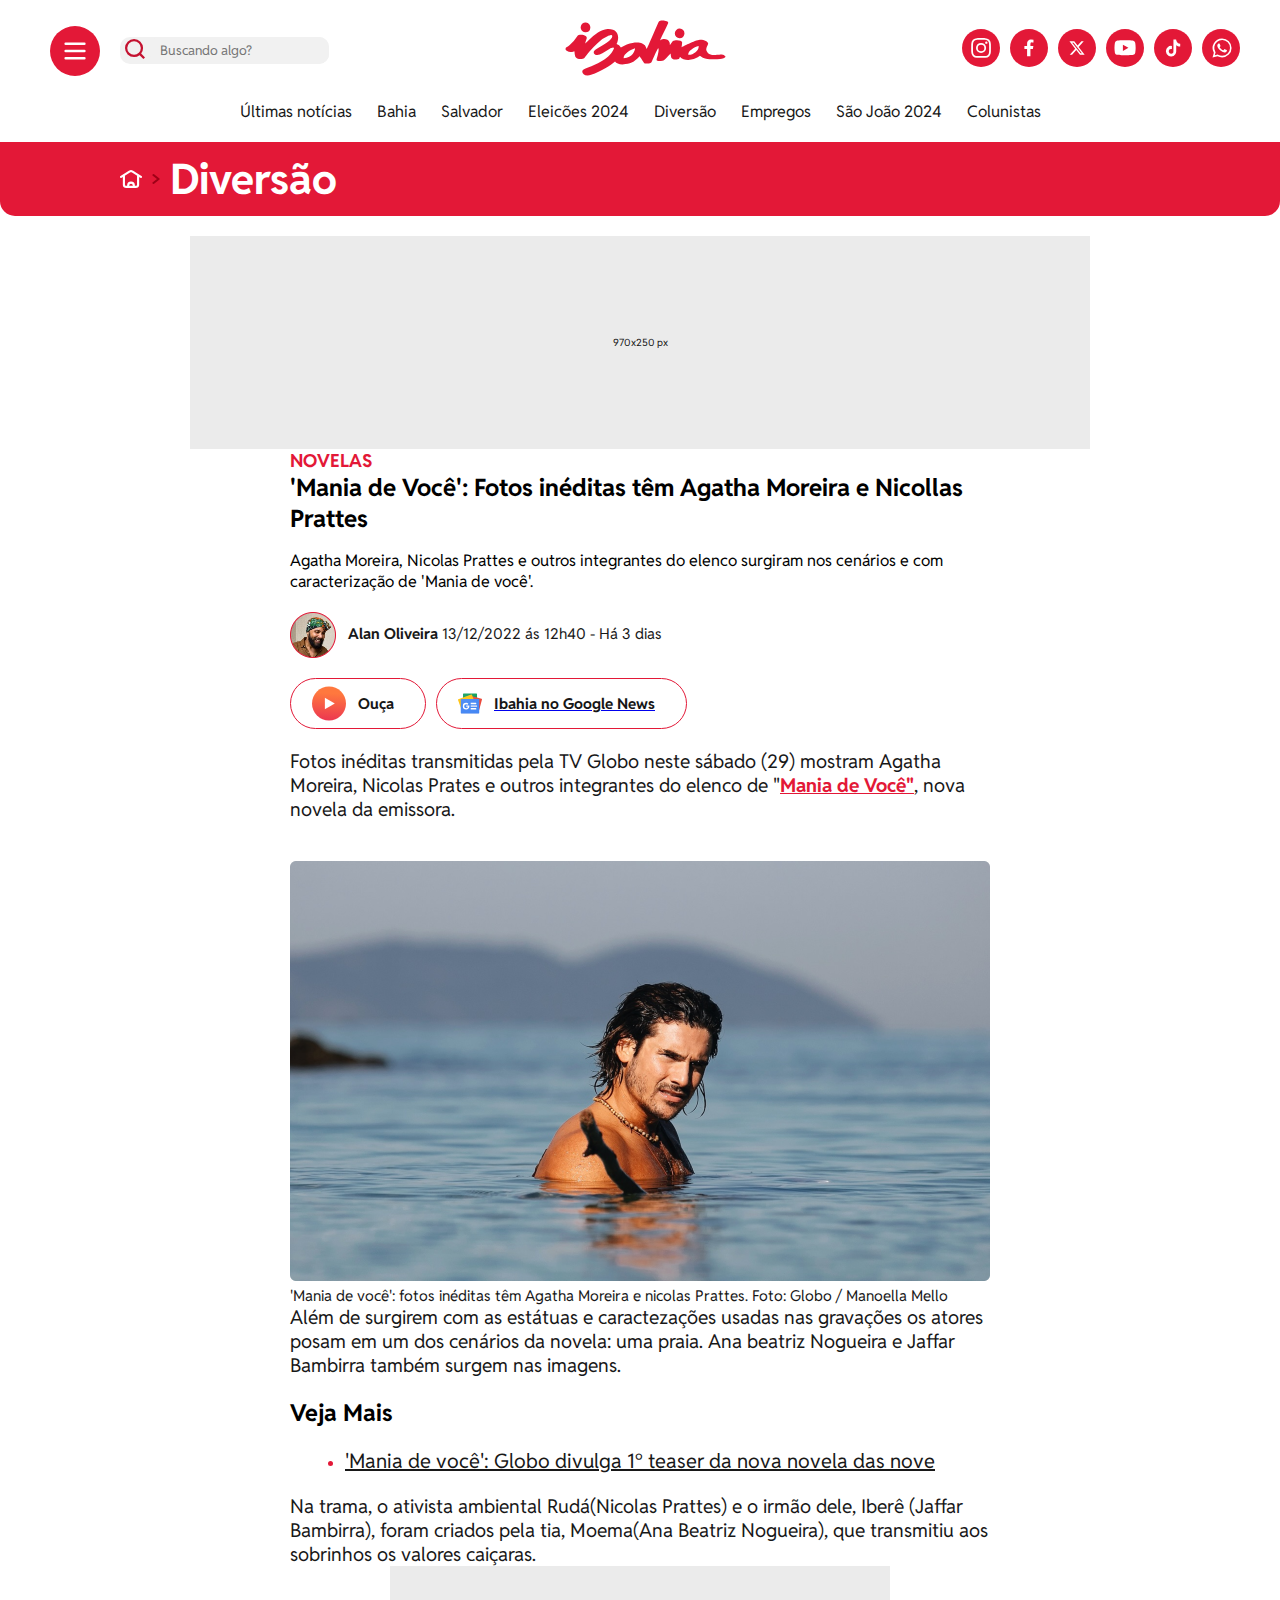
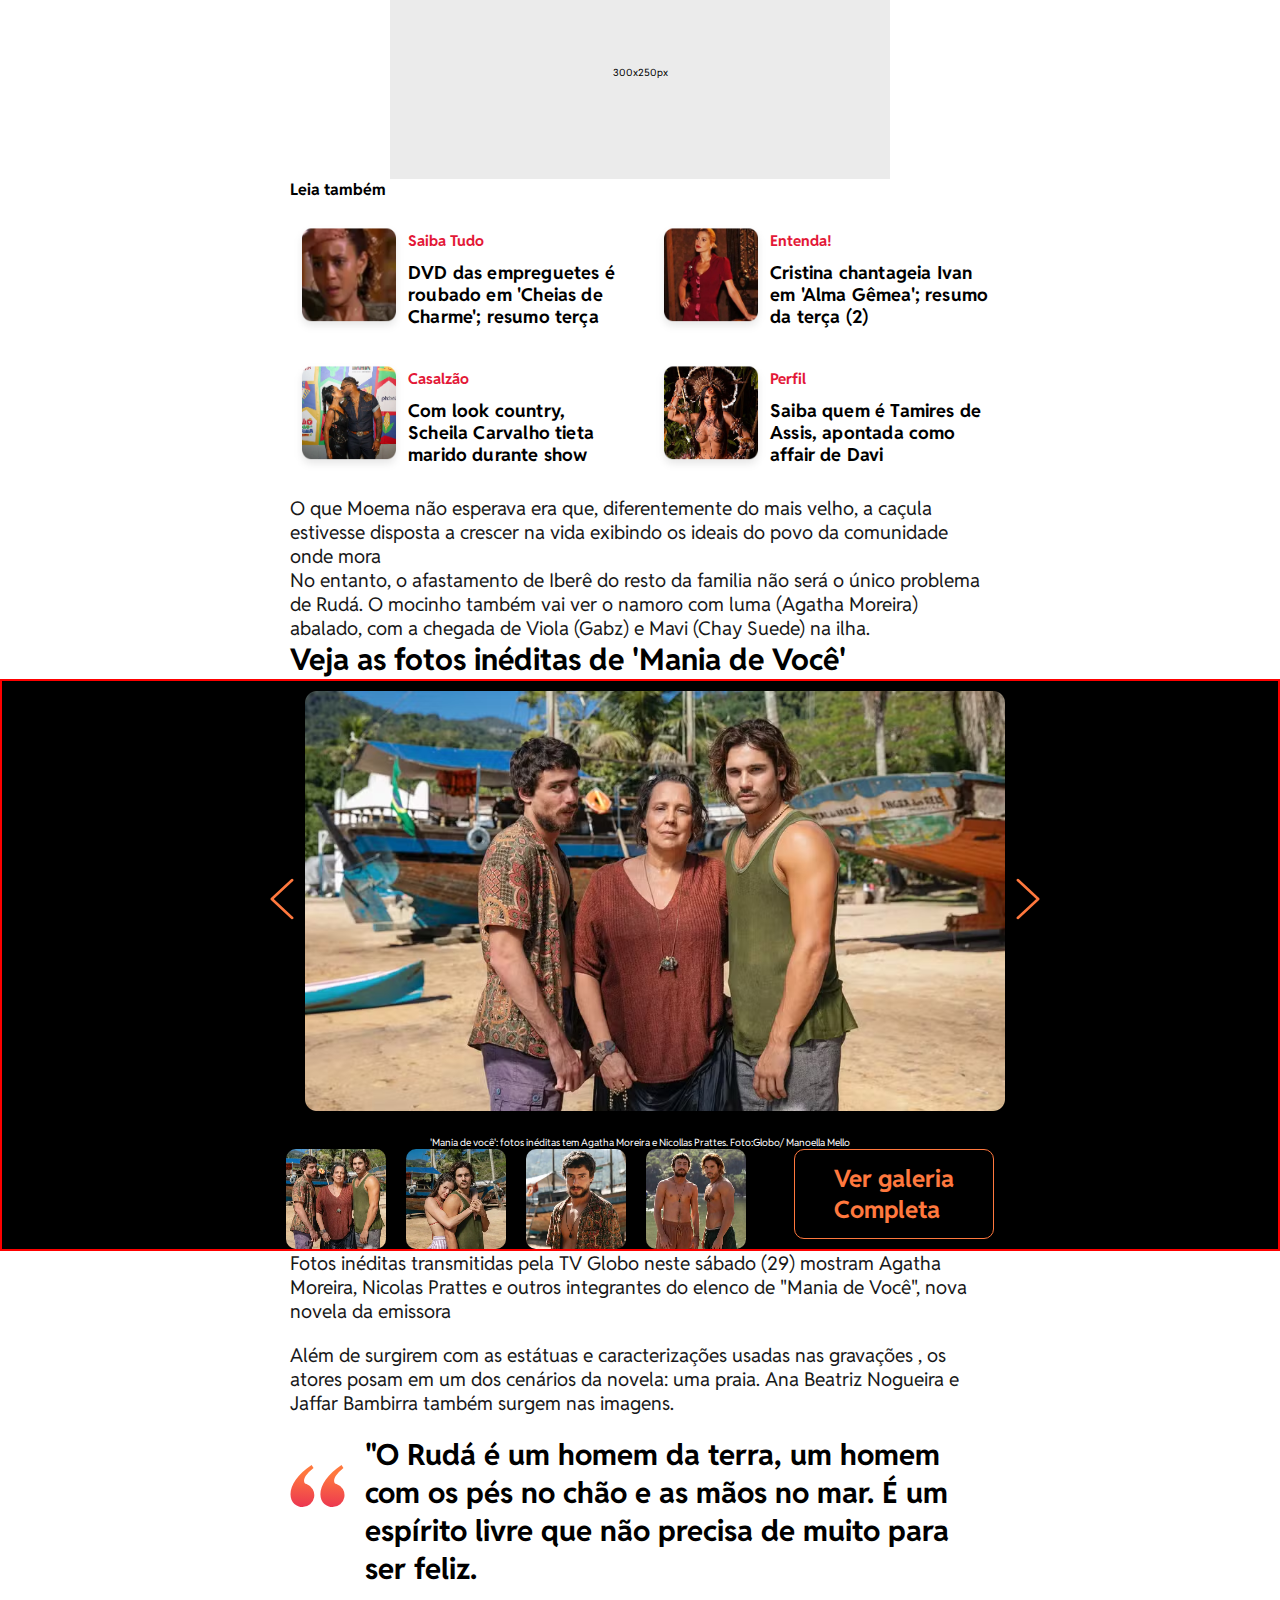
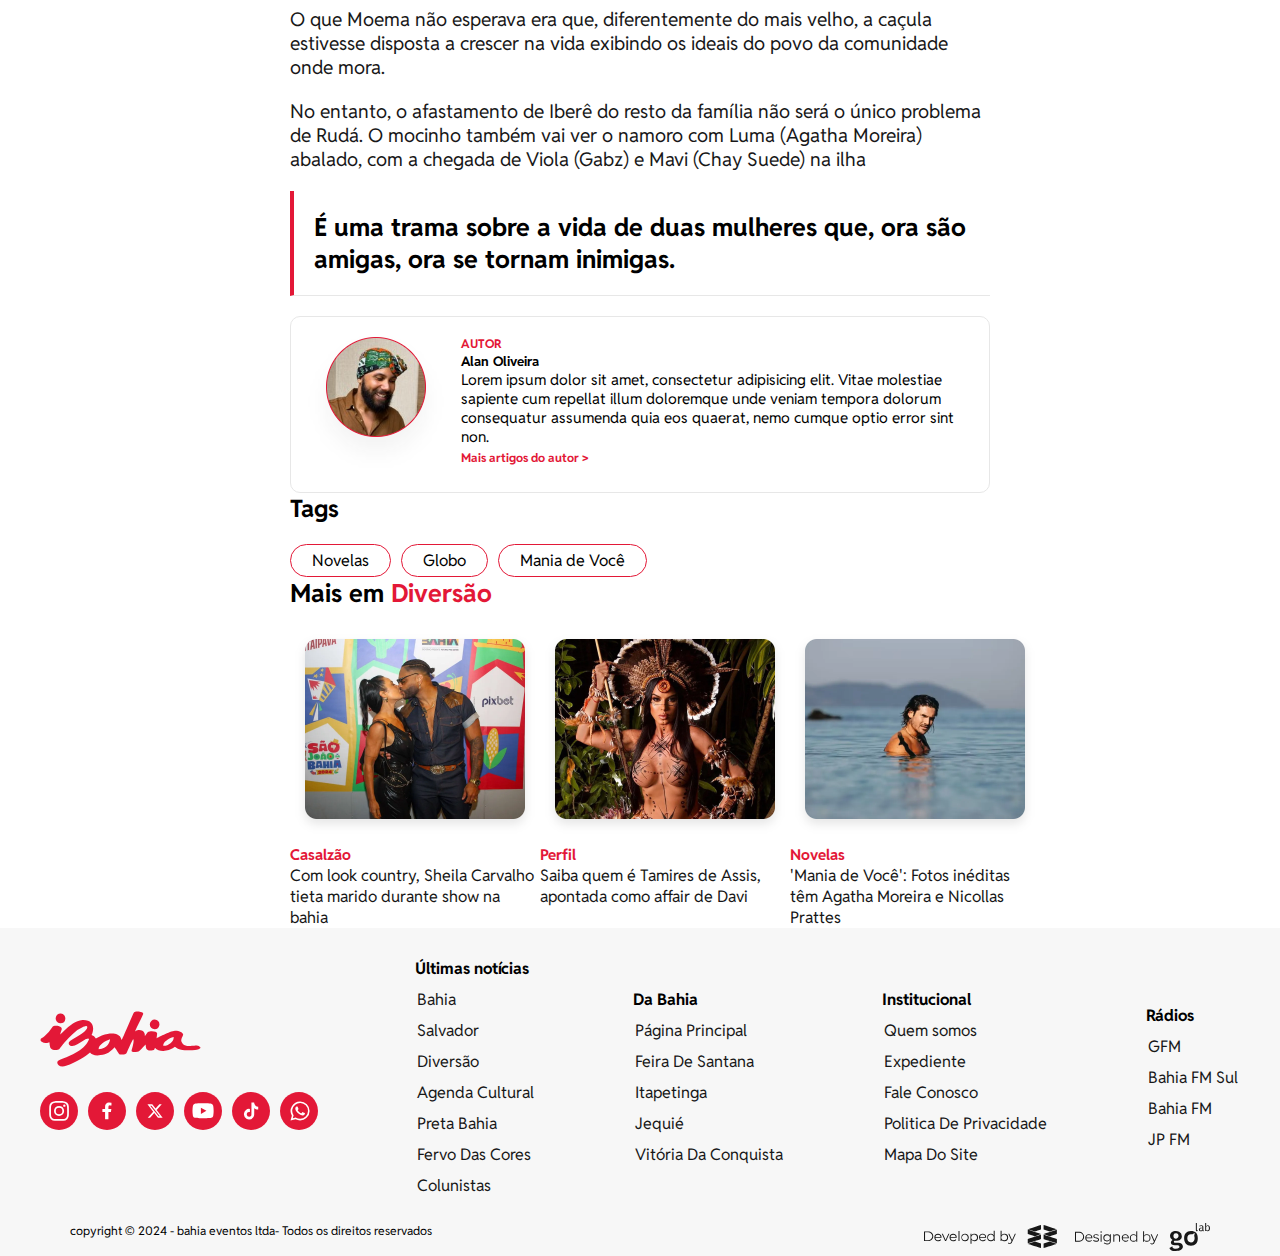
<file: index.html>
<!doctype html>
<html lang="en">
  <head>
    <meta charset="UTF-8" />
    <meta name="viewport" content="width=device-width, initial-scale=1.0" />
    <link rel="stylesheet" href="./css/styles.css" />
    <link rel="stylesheet" href="./css/header.css" />
    <link rel="stylesheet" href="./css/footer.css" />
    <link rel="stylesheet" href="./css/media.css" />
    <link rel="preconnect" href="https://fonts.googleapis.com" />
    <link rel="preconnect" href="https://fonts.gstatic.com" crossorigin />
    <link
      href="https://fonts.googleapis.com/css2?family=Plus+Jakarta+Sans:ital,wght@0,200..800;1,200..800&family=Reddit+Sans:ital,wght@0,200..900;1,200..900&display=swap"
      rel="stylesheet"
    />
    <title>Ibahia</title>
  </head>
  <body>
    <header>
      <div class="header-container">
        <div class="header-top">
          <div class="header-search">
            <img src="./assets/menu.svg" alt="" />
            <form>
              <img src="./assets/lupa (1).svg" alt="lupa" />
              <input type="text" placeholder="Buscando algo?" />
            </form>
          </div>
          <div class="logo-ibahia-header">
            <img src="./assets/ibahia.svg" alt="Logo ibahia" />
          </div>
          <div class="header-icons-responsive">
            <img src="./assets/lupa-res.svg" alt="lupa" />
            <img src="./assets/menu-res.svg" alt="menu" />
          </div>
          <div class="header-social-icons">
            <a href="#"
              ><img src="./assets/instagram (1).svg" alt="logo instagram"
            /></a>
            <a href="#"
              ><img src="./assets/facebook (1).svg" alt="logo facebook"
            /></a>
            <a href="#"><img src="./assets/x (1).svg" alt="logo twitter" /></a>
            <a href="#"
              ><img src="./assets/youtube.svg" alt="logo youtube"
            /></a>
            <a href="#"><img src="./assets/tiktok.svg" alt="logo tiktok" /></a>
            <a href="#"><img src="./assets/whatsapp.svg" alt="" /></a>
          </div>
        </div>

        <nav>
          <ul>
            <li><a href="#" target="_blank">Últimas notícias</a></li>
            <li><a href="#" target="_blank">Bahia</a></li>
            <li><a href="#" target="_blank">Salvador</a></li>
            <li><a href="#" target="_blank">Eleicões 2024</a></li>
            <li><a href="#" target="_blank">Diversão</a></li>
            <li><a href="#" target="_blank">Empregos</a></li>
            <li><a href="#" target="_blank">São João 2024</a></li>
            <li><a href="#" target="_blank">Colunistas</a></li>
          </ul>
        </nav>
      </div>

      <div class="breadcrumb">
        <div class="breadcrumb-item">
          <img src="./assets/home.svg" alt="logo home" />
          <img src="./assets/seta.svg" alt="seta" />
          <h1>Diversão</h1>
        </div>
      </div>
    </header>

    <main>
      <div class="ad-banner-advertising">
        <p>970x250 px</p>
      </div>
      <div class="Hat-top">
        <span>Novelas</span>
      </div>
      <section>
        <div class="article-header">
          <h2>
            'Mania de Você': Fotos inéditas têm Agatha Moreira e Nicollas <br />
            Prattes
          </h2>
          <p>
            Agatha Moreira, Nicolas Prattes e outros integrantes do elenco
            surgiram nos cenários e com caracterização de 'Mania de você'.
          </p>
        </div>
        <div class="author-info">
          <img src="./assets/autor_miniatura.png" alt="miniatura" />
          <p><span> Alan Oliveira</span> 13/12/2022 ás 12h40 - Há 3 dias</p>
        </div>
        <div class="actions">
          <button class="play-button">
            <img src="./assets/play (1).svg" alt=" botao de ouça" />
            <p>Ouça</p>
          </button>
          <a href="#" target="_blank" class="play-button">
            <img src="./assets/google news.svg" alt="botao de play" />
            <p>Ibahia no Google News</p>
          </a>
        </div>
        <div class="article-content">
          <p class="paragraph ">
            Fotos inéditas transmitidas pela TV Globo neste sábado (29) mostram
            Agatha Moreira, Nicolas Prates e outros integrantes do elenco de "<a
              href="#"
              >Mania de Você"</a
            >, nova novela da emissora.
          </p>
        </div>
        <div class="image-caption">
          <figure>
            <img
              class="actor-image"
              src="./assets/imagem.png"
              alt="ator nicolas"
            />
            <figcaption>
              'Mania de você': fotos inéditas têm Agatha Moreira e nicolas
              Prattes. Foto: Globo / Manoella Mello
            </figcaption>
          </figure>
          <p class="paragraph ">
            Além de surgirem com as estátuas e caractezações usadas nas
            gravações os atores posam em um dos cenários da novela: uma praia.
            Ana beatriz Nogueira e Jaffar Bambirra também surgem nas imagens.
          </p>
        </div>
        <div class="related-articles">
          <h3>Veja Mais</h3>
        </div>
        <div class="related-links">
          <ul>
            <li>
              <a href="#"
                >'Mania de você': Globo divulga 1° teaser da nova novela das
                nove</a
              >
            </li>
          </ul>
        </div>
        <div>
          <p class="paragraph ">
            Na trama, o ativista ambiental Rudá(Nicolas Prattes) e o irmão dele,
            Iberê (Jaffar Bambirra), foram criados pela tia, Moema(Ana Beatriz
            Nogueira), que transmitiu aos sobrinhos os valores caiçaras.
          </p>
        </div>
      </section>
      <div class="ad-banner-square">
        <span>300x250px</span>
      </div>
      <section>
        <div>
          <h4>Leia também</h4>
        </div>
        <div class="news-grid">
          <div class="news-item">
            <img src="./assets/leia tb 1.png" alt="imagem1" />
            <div class="news-title">
              <h5 class="grid-title">Saiba Tudo</h5>
              <span
                >DVD das empreguetes é roubado em 'Cheias de Charme'; resumo
                terça</span
              >
            </div>
          </div>
          <div class="news-item">
            <img
              src="./assets/leia tb 4.png"
              alt="Personagem Cristina de Alma gêmea"
            />
            <div class="news-title">
              <h6 class="grid-title">Entenda!</h6>
              <span
                >Cristina chantageia Ivan em 'Alma Gêmea'; resumo da terça
                (2)</span
              >
            </div>
          </div>
          <div class="news-item">
            <img
              src="./assets/leia tb 2.png"
              alt="Sheila carvalgo beijando o marido"
            />
            <div class="news-title">
              <h7 class="grid-title">Casalzão</h7>
              <span
                >Com look country, Scheila Carvalho tieta marido durante
                show</span
              >
            </div>
          </div>
          <div class="news-item">
            <img src="./assets/leia tb 3.png" alt="Atriz Tamires de Assis" />
            <div class="news-title">
              <h8 class="grid-title">Perfil</h8>
              <span
                >Saiba quem é Tamires de Assis, apontada como affair de
                Davi</span
              >
            </div>
          </div>
        </div>
        <div>
          <p class="paragraph ">
            O que Moema não esperava era que, diferentemente do mais velho, a
            caçula estivesse disposta a crescer na vida exibindo os ideais do
            povo da comunidade onde mora
          </p>
          <p class="paragraph ">
            No entanto, o afastamento de Iberê do resto da familia não será o
            único problema de Rudá. O mocinho também vai ver o namoro com luma
            (Agatha Moreira) abalado, com a chegada de Viola (Gabz) e Mavi (Chay
            Suede) na ilha.
          </p>
        </div>
      </section>
      <div class="gallery-title">
        <h2>Veja as fotos inéditas de 'Mania de Você'</h2>
      </div>
      <div class="carousel">
        <div class="carousel-main">
          <figure>
            <img
              class="carousel-main-image"
              src="./assets/principal galeria.png"
              alt="Atores da novela Mania de você"
            />
            <figcaption>
              'Mania de você': fotos inéditas tem Agatha Moreira e Nicollas
              Prattes. Foto:Globo/ Manoella Mello
            </figcaption>
          </figure>
        </div>
        <div class="carousel-img">
          <figure class="carousel-figures">
            <img src="./assets/imagem galeria 1.png" alt="imagem 1" />
            <img src="./assets/imagem galeria 2.png" alt="imagem 2" />
            <img src="./assets/imagem galeria 3.png" alt="imagem 3" />
            <img
              class="img-4"
              src="./assets/imagem galeria 4.png"
              alt="imagem 4"
            />
          </figure>
          <img
            class="carousel-arrow-right"
            src="./assets/direita.svg"
            alt="seta para direita"
          />
          <img
            class="carousel-arrow-left"
            src="./assets/esquerda (1).svg"
            alt="seta para esquerda"
          />
          <div class="carousel-view-all">
            <h2>Ver galeria <br />Completa</h2>
          </div>
        </div>
      </div>
      <section>
        <p class="paragraph ">
          Fotos inéditas transmitidas pela TV Globo neste sábado (29) mostram
          Agatha Moreira, Nicolas Prattes e outros integrantes do elenco de
          "Mania de Você", nova novela da emissora
        </p>
        <p class="paragraph ">
          Além de surgirem com as estátuas e caracterizações usadas nas
          gravações , os atores posam em um dos cenários da novela: uma praia.
          Ana Beatriz Nogueira e Jaffar Bambirra também surgem nas imagens.
        </p>
        <div class="quote-icon">
          <img src="./assets/aspas.svg" alt="aspas" />
          <h3>
            "O Rudá é um homem da terra, um homem com os pés no chão e as mãos
            no mar. É um espírito livre que não precisa de muito para ser feliz.
          </h3>
        </div>
        <p class="paragraph ">
          O que Moema não esperava era que, diferentemente do mais velho, a
          caçula estivesse disposta a crescer na vida exibindo os ideais do povo
          da comunidade onde mora.
        </p>
        <p class="paragraph ">
          No entanto, o afastamento de Iberê do resto da família não será o
          único problema de Rudá. O mocinho também vai ver o namoro com Luma
          (Agatha Moreira) abalado, com a chegada de Viola (Gabz) e Mavi (Chay
          Suede) na ilha
        </p>
        <div class="titulo-trama">
          <h5>
            É uma trama sobre a vida de duas mulheres que, ora são amigas, ora
            se tornam inimigas.
          </h5>
        </div>
        <div class="ib-autor">
          <div>
            <figure>
              <img src="./assets/autor.png" alt="autor" />
            </figure>
          </div>
          <div class="ib-text-autor">
            <div>
              <span>AUTOR</span>
              <h5>Alan Oliveira</h5>
            </div>
            <p>
              Lorem ipsum dolor sit amet, consectetur adipisicing elit. Vitae
              molestiae sapiente cum repellat illum doloremque unde veniam
              tempora dolorum consequatur assumenda quia eos quaerat, nemo
              cumque optio error sint non.
            </p>
            <span>Mais artigos do autor ></span>
            <div class="ib-autor-redes">
              <p>Encontre-me</p>
              <img src="./assets/instagram (1).svg" alt="logo instagram" />
              <img src="./assets/facebook (1).svg" alt="logo facebook" />
              <img src="./assets/x (1).svg" alt="logo twitter" />
            </div>
          </div>
        </div>
      </section>
      <section>
        <div>
          <h2>Tags</h2>
        </div>
        <div class="ib-tags">
          <div class="play-button">
            <span>Novelas</span>
          </div>
          <div class="play-button">
            <span>Globo</span>
          </div>
          <div class="play-button">
            <span>Mania de Você</span>
          </div>
        </div>
      </section>
      <section>
        <div class="entertainment-title">
          <h6>Mais em <span>Diversão</span></h6>
        </div>
        <div class="entertainment-list">
          <div class="entertainment-item">
            <figure>
              <img
                src="./assets/+ em diversão 3.png"
                alt="Sheila carvalho beijando o marido"
              />
            </figure>
            <div class="entertainment-details">
              <span>Casalzão</span>
              <p>
                Com look country, Sheila Carvalho tieta marido durante show na
                bahia
              </p>
            </div>
          </div>
          <div class="entertainment-item">
            <figure>
              <img
                src="./assets/+ em diversão 2.png"
                alt="Atriz Tamiris de Assis"
              />
            </figure>
            <div class="entertainment-details">
              <span>Perfil</span>
              <p>Saiba quem é Tamires de Assis, apontada como affair de Davi</p>
            </div>
          </div>
          <div class="entertainment-item">
            <figure>
              <img
                src="./assets/+ em diversão 1.png"
                alt="Ator Nicolas Prattes"
              />
            </figure>
            <div class="entertainment-details">
              <span>Novelas</span>
              <p>
                'Mania de Você': Fotos inéditas têm Agatha Moreira e Nicollas
                Prattes
              </p>
            </div>
          </div>
        </div>
      </section>
    </main>
    <footer>
      <div class="ib-footer">
        <div>
          <div class="lazy">
            <img src="./assets/ibahia.svg" alt="logo ibahia" />
          </div>
          <p class="title-footer">Siga a gente nas redes</p>
          <div class="social">
            <a href="#" target="_blank"
              ><img src="./assets/instagram (1).svg" alt="logo instagram"
            /></a>
            <a href="#" target="_blank"
              ><img src="./assets/facebook (1).svg" alt="logo facebook"
            /></a>
            <a href="#" target="_blank"
              ><img src="./assets/x (1).svg" alt="logo x"
            /></a>
            <a href="#" target="_blank"
              ><img src="./assets/youtube.svg" alt="logo youtube"
            /></a>
            <a href="#" target="_blank"
              ><img src="./assets/tiktok.svg" alt="logo tiktok"
            /></a>
            <a href="#" target="_blank"
              ><img src="./assets/whatsapp.svg" alt="logo whatsapp"
            /></a>
          </div>
        </div>

        <div class="list">
          <h4 class="tituloF">
            <span>Últimas notícias</span>
            <img src="./assets/addIcon.jpg" alt="icon" />
          </h4>
          <ul>
            <li>Bahia</li>
            <li>Salvador</li>
            <li>Diversão</li>
            <li>Agenda Cultural</li>
            <li>Preta Bahia</li>
            <li>Fervo Das Cores</li>
            <li>Colunistas</li>
          </ul>
        </div>

        <div class="list">
          <h4 class="tituloF">
            <span>Da Bahia</span>
            <img class="iconAdd" src="./assets/addIcon.jpg" alt="icon" />
          </h4>
          <ul>
            <li>Página Principal</li>
            <li>Feira De Santana</li>
            <li>Itapetinga</li>
            <li>Jequié</li>
            <li>Vitória Da Conquista</li>
          </ul>
        </div>
        <div class="list">
          <h4 class="tituloF">
            <span>Institucional</span>
            <img class="iconAdd" src="./assets/addIcon.jpg" alt="icon" />
          </h4>
          <ul>
            <li>Quem somos</li>
            <li>Expediente</li>
            <li>Fale Conosco</li>
            <li>Politica De Privacidade</li>
            <li>Mapa Do Site</li>
          </ul>
        </div>
        <div class="list">
          <h4 class="tituloF">
            <span>Rádios</span>
            <img class="iconAdd" src="./assets/addIcon.jpg" alt="icon" />
          </h4>
          <ul>
            <li>GFM</li>
            <li>Bahia FM Sul</li>
            <li>Bahia FM</li>
            <li>JP FM</li>
          </ul>
        </div>
      </div>
      <div class="copy">
        <p>
          copyright © 2024 - bahia eventos ltda- Todos os direitos reservados
        </p>
        <img
          class="tarja"
          src="./assets/tarja_mw_golab.svg"
          alt="logo mw-golab"
        />
      </div>
    </footer>
  </body>
</html>
</file>
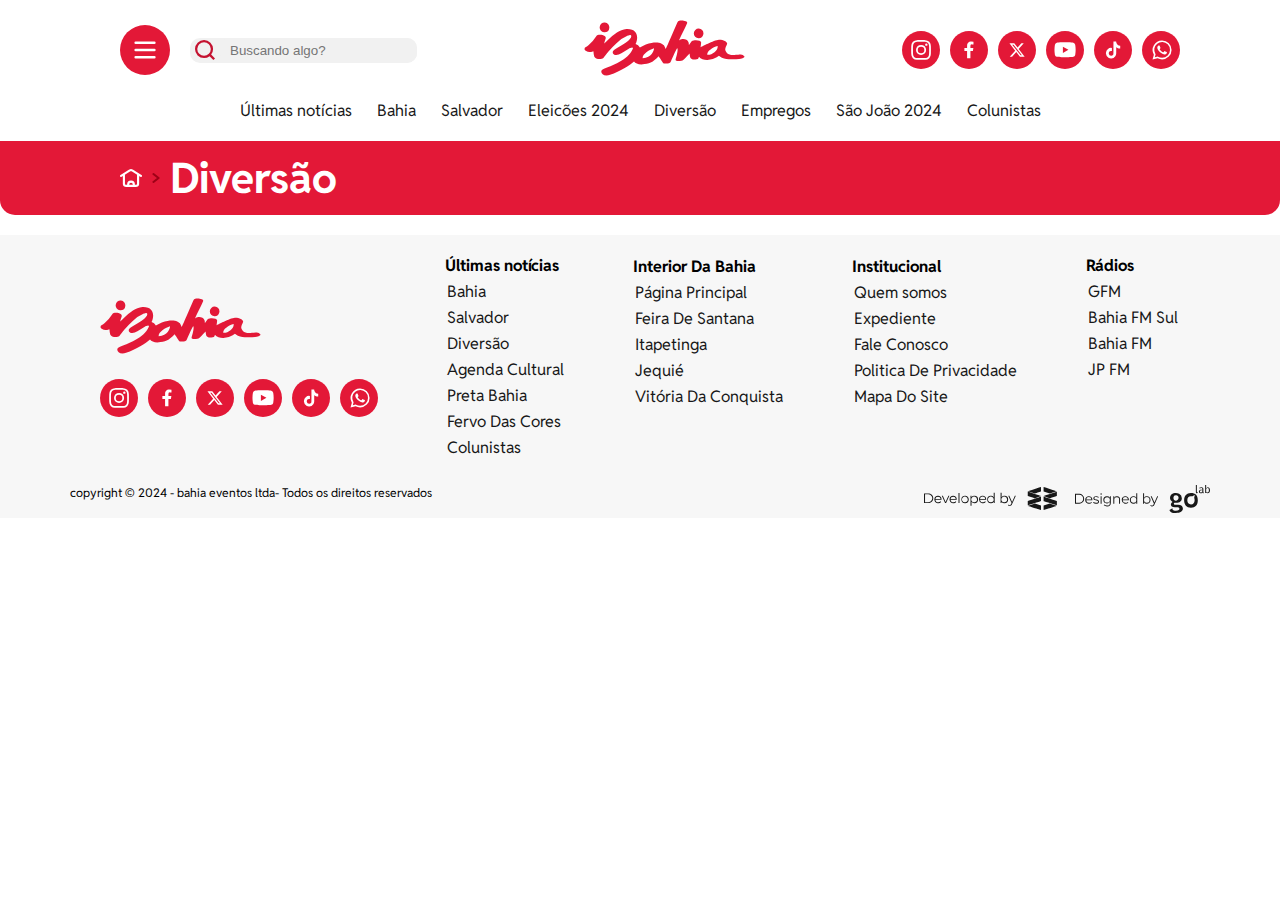
<file: ibahia/index.html>
<!doctype html>
<html lang="en">
  <head>
    <meta charset="UTF-8" />
    <meta name="viewport" content="width=device-width, initial-scale=1.0" />
    <link rel="stylesheet" href="./styles.css" />
    <link rel="preconnect" href="https://fonts.googleapis.com" />
    <link rel="preconnect" href="https://fonts.gstatic.com" crossorigin />
    <link
      href="https://fonts.googleapis.com/css2?family=Plus+Jakarta+Sans:ital,wght@0,200..800;1,200..800&family=Reddit+Sans:ital,wght@0,200..900;1,200..900&display=swap"
      rel="stylesheet"
    />
    <title>Ibahia</title>
  </head>
  <body>
    <header>
      <div class="container-header">
        <div class="buscar">
          <img src="./assets/menu.svg" alt="" />
          <form>
            <img src="./assets/lupa (1).svg" alt="lupa" />
            <input type="text" placeholder="Buscando algo?" />
          </form>
        </div>
        <div>
          <img src="./assets/ibahia.svg" alt="" />
        </div>
        <div class="logos">
          <img src="./assets/instagram (1).svg" alt="logo instagram" />
          <img src="./assets/facebook (1).svg" alt="logo facebook" />
          <img src="./assets/x (1).svg" alt="logo twitter" />
          <img src="./assets/youtube.svg" alt="logo youtube" />
          <img src="./assets/tiktok.svg" alt="logo tiktok" />
          <img src="./assets/whatsapp.svg" alt="" />
        </div>
      </div>

      <nav>
        <ul>
          <li>Últimas notícias</li>
          <li>Bahia</li>
          <li>Salvador</li>
          <li>Eleicões 2024</li>
          <li>Diversão</li>
          <li>Empregos</li>
          <li>São João 2024</li>
          <li>Colunistas</li>
        </ul>
      </nav>

      <div class="faixa">
        <div class="faixa1">
          <img src="./assets/home.svg" alt="logo home" />
          <img src="./assets/seta.svg" alt="seta" />
          <h1>Diversão</h1>
        </div>
      </div>
    </header>

    <main></main>

    <footer>
      <div class="container-footer">
        <div>
          <div class="logo-ibahia">
            <img src="./assets/ibahia.svg" alt="" />
          </div>
          <div class="logos-footer">
            <img src="./assets/instagram (1).svg" alt="" />
            <img src="./assets/facebook (1).svg" alt="" />
            <img src="./assets/x (1).svg" alt="" />
            <img src="./assets/youtube.svg" alt="" />
            <img src="./assets/tiktok.svg" alt="" />
            <img src="./assets/whatsapp.svg" alt="" />
          </div>
        </div>

        <div>
            <h4>Últimas notícias</h4>
          <ul>
            <li>Bahia</li>
            <li>Salvador</li>
            <li>Diversão</li>
            <li>Agenda Cultural</li>
            <li>Preta Bahia</li>
            <li>Fervo Das Cores</li>
            <li>Colunistas</li>
          </ul>
        </div>

        <div>
            <h4 class="titulo">Interior Da Bahia</h4>
          <ul>
            <li>Página Principal</li>
            <li>Feira De Santana</li>
            <li>Itapetinga</li>
            <li>Jequié</li>
            <li>Vitória Da Conquista</li>
          </ul>
        </div>
        <div>
            <h4 class="titulo">Institucional</h4>
          <ul>
            <li>Quem somos</li>
            <li>Expediente</li>
            <li>Fale Conosco</li>
            <li>Politica De Privacidade</li>
            <li>Mapa Do Site</li>
          </ul>
        </div>
        <div>
            <h4 class="titulo1">Rádios</h4>
          <ul>
            <li>GFM</li>
            <li>Bahia FM Sul</li>
            <li>Bahia FM</li>
            <li>JP FM</li>
          </ul>
        </div>
      </div>
      <div class="copy">
        <p>copyright © 2024 - bahia eventos ltda- Todos os direitos reservados</p>
        <img src="./assets/tarja_mw_golab.svg" alt="">
      </div>
    </footer>
  </body>
</html>
</file>
<file: css/styles.css>
* {
  margin: 0;
  padding: 0;
  font-family: "Reddit Sans";
  box-sizing: border-box;
}
.paragraph {
  font-size: 19px;
  color: #181818;
  gap: 16px;
}

.ad-banner-advertising {
  background-color: #ebebeb;
  display: flex;
  justify-content: center;
  padding: 100px;
  max-width: 900px;
  margin: 0 auto;
}

.ad-banner-advertising p {
  font-size: 10px;
  color: #161616;
}

.Hat-top {
  color: #e31837;
  font-size: 18px;
  font-weight: bold;
  max-width: 700px;
  margin: 0 auto;
  text-align: left;
  width: 100%;
  text-transform: uppercase;

}

section {
  display: flex;
  flex-direction: column;
  margin: 0 auto;
  max-width: 700px;
  gap: 20px;
}

.article-header {
  display: flex;
  flex-direction: column;
  gap: 16px;
}

.article-header h1 {
  font-size: 40px;
  color: #000;
  font-weight: bold;
}

.titulo p {
  font-size: 20px;
  color: #181818;
}

.author-info {
  display: flex;
}

.author-info p {
  margin: 12px;
  color: #181818;
  font-size: 15px;
}

.author-info span {
  font-weight: bold;
}

.actions {
  display: flex;
  gap: 10px;
}

.play-button {
  display: flex;
  border: 1px solid #e31837;
  padding: 5px 21px;
  border-radius: 40px;
  gap: 2px;
  background-color: white;
}

.play-button p {
  color: #161616;
  font-weight: bold;
  font-size: 15px;
  margin: 10px;
}

.article-content {
  font-size: 19px;
}

.article-content a {
  color: #e31837;
  font-weight: bold;
}

.image-caption {
  margin-top: 20px;
}

.image-caption figcaption {
  font-size: 15px;
  color: #181818;
}
.actor-image{
  width: 100%;
  height: 100%;
}
.related-articles {
  font-size: 20px;
}

.related-links {
  margin: 0 auto;
}

.related-links a {
  color: #181818;
  font-size: 20px;
}

.related-links ul li::marker {
  color: #e31837;
}

.ad-banner-square {
  background-color: #ebebeb;
  display: flex;
  justify-content: center;
  padding: 100px;
  max-width: 500px;
  margin: 0 auto;
}

.ad-banner-square span {
  font-size: 10px;
}

.news-grid {
  display: grid;
  grid-template-columns: 1fr 1fr;
  gap: 20px 24px;
  margin-left: auto;
  margin-right: auto;
}

.news-item {
  display: flex;
  flex-direction: row;
  align-items: center;
}

.news-title {
  display: flex;
  flex-direction: column;
  gap: 12px;
}

.grid-title {
  font-size: 15px;
  font-weight: bold;
  color: #e31837;
}

.news-item span {
  font-size: 18px;
  font-weight: bold;
  line-height: 22px;
  letter-spacing: 0.18px;
}

.news-item img{
  width: 118px;
  height: 100%;
  aspect-ratio: 1/1;
}

.gallery-title {
  font-size: 20px;
  font-weight: bold;
  max-width: 700px;
  margin: 0 auto;
  text-align: left;
  width: 100%;
}

.carousel {
  background-color: #000;
  height: 100%;
  width: 100%;
  border: 2px solid red;
}

.carousel-main {
  max-width: 700px;
  margin: 0 auto;
}

.carousel-main figcaption {
  color: #ffff;
  font-size: 10px;
  justify-content: center;
  display: flex;
}

.carousel-img {
  display: flex;
  justify-content: center;
}

.carousel-figures {
  display: flex;
  justify-content: center;
  gap: 20px;
}

.carousel-figures img {
  border-radius: 10px;
  width: 100px;
  height: 100px;
}

.carousel-view-all {
  background-color: #000;
  display: flex;
  align-items: center;
  border-radius: 10px;
  border: 1px solid #ff783e;
  color: #ff783e;
  height: 90px;
  width: 200px;
  justify-content: center;
}

.quote-icon {
  display: flex;
  gap: 20px;
  font-size: 25px;
}

.quote-icon img {
  margin-top: -50px;
}

.carousel-arrow-right,
.carousel-arrow-left {
  position: relative;
  bottom: 300px;
  cursor: pointer;
}

.carousel-arrow-right {
  left: 270px;
}

.carousel-arrow-left {
  right: 500px;
}

.titulo-trama {
  border-left: 4px solid #e31837;
  border-bottom: 1px solid #e7e7e7;
  padding: 20px;
}

.titulo-trama h5 {
  font-size: 25px;
}

.ib-autor {
  display: flex;
  gap: 5px;
  border: 1px solid #e7e7e7;
  border-radius: 10px;
  padding: 5px;
}

.ib-text-autor {
  margin-top: 10px;
}

.ib-text-autor span {
  color: #e31837;
  font-weight: bold;
  font-size: 12px;
}

.ib-text-autor p {
  font-size: 15px;
}
.ib-autor-redes {
  display: none;
}

.ib-tags {
  display: flex;
  gap: 10px;
}

.entertainment-list {
  display: flex;
}

.entertainment-item span {
  color: #e31837;
  font-weight: bold;
  font-size: 15px;
}

.entertainment-item p {
  color: #161616;
}

.entertainment-title {
  font-size: 22px;
}
.entertainment-title h6 {
  font-size: 25px;
}

.entertainment-title span {
  color: #e31837;
}
</file>
<file: css/header.css>
.header-top {
  display: flex;
  justify-content: space-between;
  align-items: center;
  padding: 20px 0;
  max-width: 1200px;
  margin: 0 auto;
  color: #fff;
  border-bottom-left-radius: 10px;
}

.header-search {
  display: flex;
  justify-content: center;
  align-items: center;
  background-color: #fff;
  padding: 5px 0;
  margin-left: 10px;
  gap: 20px;
}

.header-social-icons {
  display: flex;
  gap: 10px;
}

.header-icons-responsive {
  display: none;
}

form {
  background-color: #f1f1f1;
  border-radius: 10px;
  display: flex;
}

form input {
  border: none;
  outline: none;
  padding: 5px 10px;
  border-radius: 10px;
  background-color: #f1f1f1;
}

form img {
  width: 30px;
  height: 20px;
  margin-top: 2px;
}

nav {
  display: flex;
  justify-content: center;
}

nav ul {
  display: flex;
  gap: 25px;
}

nav ul li {
  list-style: none;
  font-family: "Reddit Sans";
  font-size: 16px;
  color: #181818;
  cursor: pointer;
  text-decoration: none;
}

nav a {
  text-decoration: none;
  color:#181818;
}

.breadcrumb {
  background-color: #e31837;
  padding: 10px;
  margin: 20px 0;
  border-bottom-left-radius: 15px;
  border-bottom-right-radius: 15px;
}

.breadcrumb-item {
  display: flex;
  gap: 10px;
  margin-left: 110px;
}

.breadcrumb-item h1 {
  color: #fff;
  font-size: 42px;
  font-family: "Reddit Sans";
}
</file>
<file: css/footer.css>
.ib-footer {
  display: flex;
  justify-content: space-between;
  align-items: center;
  max-width: 1200px;
  margin: 0 auto;
  padding: 20px 0px;
}

.social {
  display: flex;
  gap: 10px;
  margin-top: 20px;
}

footer {
  background-color: #f7f7f7;
  font-family: "Reddit Sans";
}

footer ul {
  font-size: 16px;
}

footer li {
  list-style: none;
  margin: 2px;
  color: #181818;
  margin-top: 10px;
}

.title-footer {
  display: none;
}

.tituloF {
  margin-top: 10px;
}

.tituloF img {
  display: none;
}

.titulo1{
  margin-top: -78px;
}

.copy {
  display: flex;
  justify-content: space-between;
  padding: 5px 70px;
}

.copy p {
  font-size: 12px;
  font-family: "Reddit Sans";
}
</file>
<file: css/media.css>
@media (max-width: 600px) {
  body {
    margin: 0;
    padding: 0;
  }

  /*Estilização do Header*/
  .header-container {
    position: relative;
    z-index: 10;
    background-color: white;
    border-bottom-left-radius: 15px;
    border-bottom-right-radius: 15px;
  }
  .header-top {
    display: flex;
    justify-content: space-between;
    padding: 0 10px;
    margin-top: 25px;
  }
  .header-search {
    display: none;
  }

  .logo-ibahia-header {
    display: flex;
  }

  .header-social-icons {
    display: none;
  }

  .header-icons-responsive {
    display: flex;
    gap: 20px;
  }

  form {
    display: none;
  }

  nav {
    display: flex;
    justify-content: space-between;
    align-items: center;
    padding: 10px;
    overflow: scroll;
    white-space: nowrap;
  }

  .breadcrumb {
    margin-top: -10px;
  }
  .breadcrumb-item {
    display: flex;
    margin: 2px;
    margin-top: 10px;
  }
  .breadcrumb-item h2 {
    font-size: 22px;
  }

  main {
    display: flex;
    flex-direction: column;
  }

  section {
    padding: 10px;
    gap: 20px;
  }
  .paragraph {
    font-size: 17px;
    gap: 10px;
  }
  .ad-banner-advertising {
    display: none;
  }

  .article-header {
    font-size: 20px;
  }
  .article-header p {
    font-size: 18px;
  }
  .article-header h1 {
    font-size: 30px;
  }

  .Hat-top {
    padding: 2px;
    font-size: 30px;
  }
  .author-info img {
    width: 12%;
    height: 12%;
    margin: 2%;
  }

  .play-button p {
    font-size: 12px;
  }

  .actor-image {
    width: 100%;
    height: 100%;
  }

  .image-caption figcaption {
    font-size: 10px;
  }

  .ad-banner-square {
    display: flex;
    margin: 0 13vh;
  }
  .news-grid {
    display: flex;
    flex-direction: column;
  }

  .carousel {
    display: flex;
    flex-direction: column;
    height: 100%;
    width: 100%;
  }

  .carousel-img {
    display: flex;
    justify-content: center;
    overflow-x: auto;
    white-space: nowrap;
    gap: 10px;
    align-items: center;
  }

  figure img.img-4 {
    display: none;
  }

  .carousel-main-image {
    width: 100%;
  }

  .carousel-arrow-right {
    display: none;
  }

  .carousel-arrow-left {
    display: none;
  }

  .gallery-title {
    padding: 10px;
  }

  .article-content {
    font-size: 20px;
  }
  .titulo-trama h5 {
    font-size: 17px;
  }
  .quote-icon {
    margin-top: 30px;
  }
  .quote-icon h3 {
    font-size: 18px;
  }
  .carousel-main {
    padding: 10px;
  }

  .carousel-main figcaption {
    margin-top: 0;
    font-size: 10px;
  }

  .ib-autor {
    display: flex;
  }

  .ib-autor img {
    width: 70px;
    height: 70px;
  }

  .ib-text-autor h5 {
    font-size: 15px;
  }

  .ib-text-autor span {
    display: none;
  }

  .ib-autor-redes {
    display: flex;
    gap: 5px;
  }
  .ib-autor-redes img {
    width: 30px;
    height: 30px;
  }

  .ib-autor-redes p {
    font-size: 15px;
    color: #636363;
  }
  .entertainment-list {
    display: flex;
    flex-direction: column;
  }

  .lazy {
    display: none;
  }

  .ib-footer {
    display: flex;
    flex-direction: column;
    width: 100%;
    height: 100%;
    padding: 10px;
    align-items: flex-start;
  }

  .social {
    margin: 15px 0;
  }

  .list {
    width: 100%;
  }

  .title {
    display: block;
    color: black;
    font-family: "Reddit Sans";
  }

  .entertainment-list {
    display: grid;
    gap: 10px;
    margin-left: auto;
    margin-right: auto;
  }
  .entertainment-item {
    width: calc(50% -10px);
    display: flex;
    flex-direction: row;
    align-items: center;
  }
  .entertainment-details {
    display: flex;
    flex-direction: column;
    justify-content: center;
    gap: 20px;
  }

  .carousel-view-all {
    display: flex;
    justify-content: center;
    align-items: center;
    border-radius: 10px;
    background-color: #000;
    font-size: 10px;
  }
  .entertainment-list img {
    width: 100%;
  }

  .carousel-figures img {
    width: 70px;
  }

  footer li {
    display: none;
  }

  .tituloF {
    display: flex;
    flex-direction: row;
    align-items: center;
    justify-content: space-between;
    width: 90%;
  }

  .tituloF img {
    display: flex;
    width: 28px;
  }

  .copy {
    display: flex;
    flex-direction: column;
    padding: 5px 20px;

    p {
      width: 70%;
      margin: 15px 0px;
    }
  }

  .tarja {
    display: flex;
    margin-bottom: 20px;
  }
}
</file>
<file: ibahia/styles.css>
* {
  margin: 0;
  padding: 0;
}

.container-header {
  display: flex;
  justify-content: space-between;
  align-items: center;
  padding: 20px 100px;
  color: #fff;
}
.buscar {
  display: flex;
  justify-content: center;
  align-items: center;
  background-color: #fff;
  padding: 5px 10px;
  margin-left: 10px;
  gap: 20px;
}
.logos {
  display: flex;
  gap: 10px;
}
form {
  background-color: #f1f1f1;
  border-radius: 10px;
  display: flex;
}
form input {
  border: none;
  outline: none;
  padding: 5px 10px;
  border-radius: 10px;
  background-color: #f1f1f1;
}
form img {
  width: 30px;
  height: 20px;
  margin-top: 2px;
}
nav {
  display: flex;
  justify-content: center;
}
nav ul {
  display: flex;
  gap: 25px;
}
nav ul li {
  list-style: none;
  font-family: "Reddit Sans";
  font-size: 16px;
  color: #181818;
}

.faixa {
  background-color: #e31837;
  padding: 10px;
  margin: 20px 0;
  border-bottom-left-radius: 15px;
  border-bottom-right-radius: 15px;
}
.faixa1 {
  display: flex;
  gap: 10px;
  margin-left: 110px;
}
.faixa h1 {
  color: #fff;
  font-size: 42px;
  font-family: "Reddit Sans";
}

.container-footer {
  display: flex;
  justify-content: space-between;
  align-items: center;
  padding: 20px 100px;
}

.logos-footer {
  display: flex;
  gap: 10px;
  margin-top: 20px;
}
footer {
  background-color: #f7f7f7;
  font-family: "Reddit Sans";
}
footer ul {
  font-size: 16px;
}
footer li {
  list-style: none;
  margin: 2px;
  color: #181818;
  margin-top: 5px;
}
.titulo{
  margin-top: -50px;
}
.titulo1{
  margin-top: -78px;

}
.copy {
  display: flex;
  justify-content: space-between;
  padding: 5px 70px;
}

.copy p {
  font-size: 12px;
  font-family: "Reddit Sans";
}
</file>
